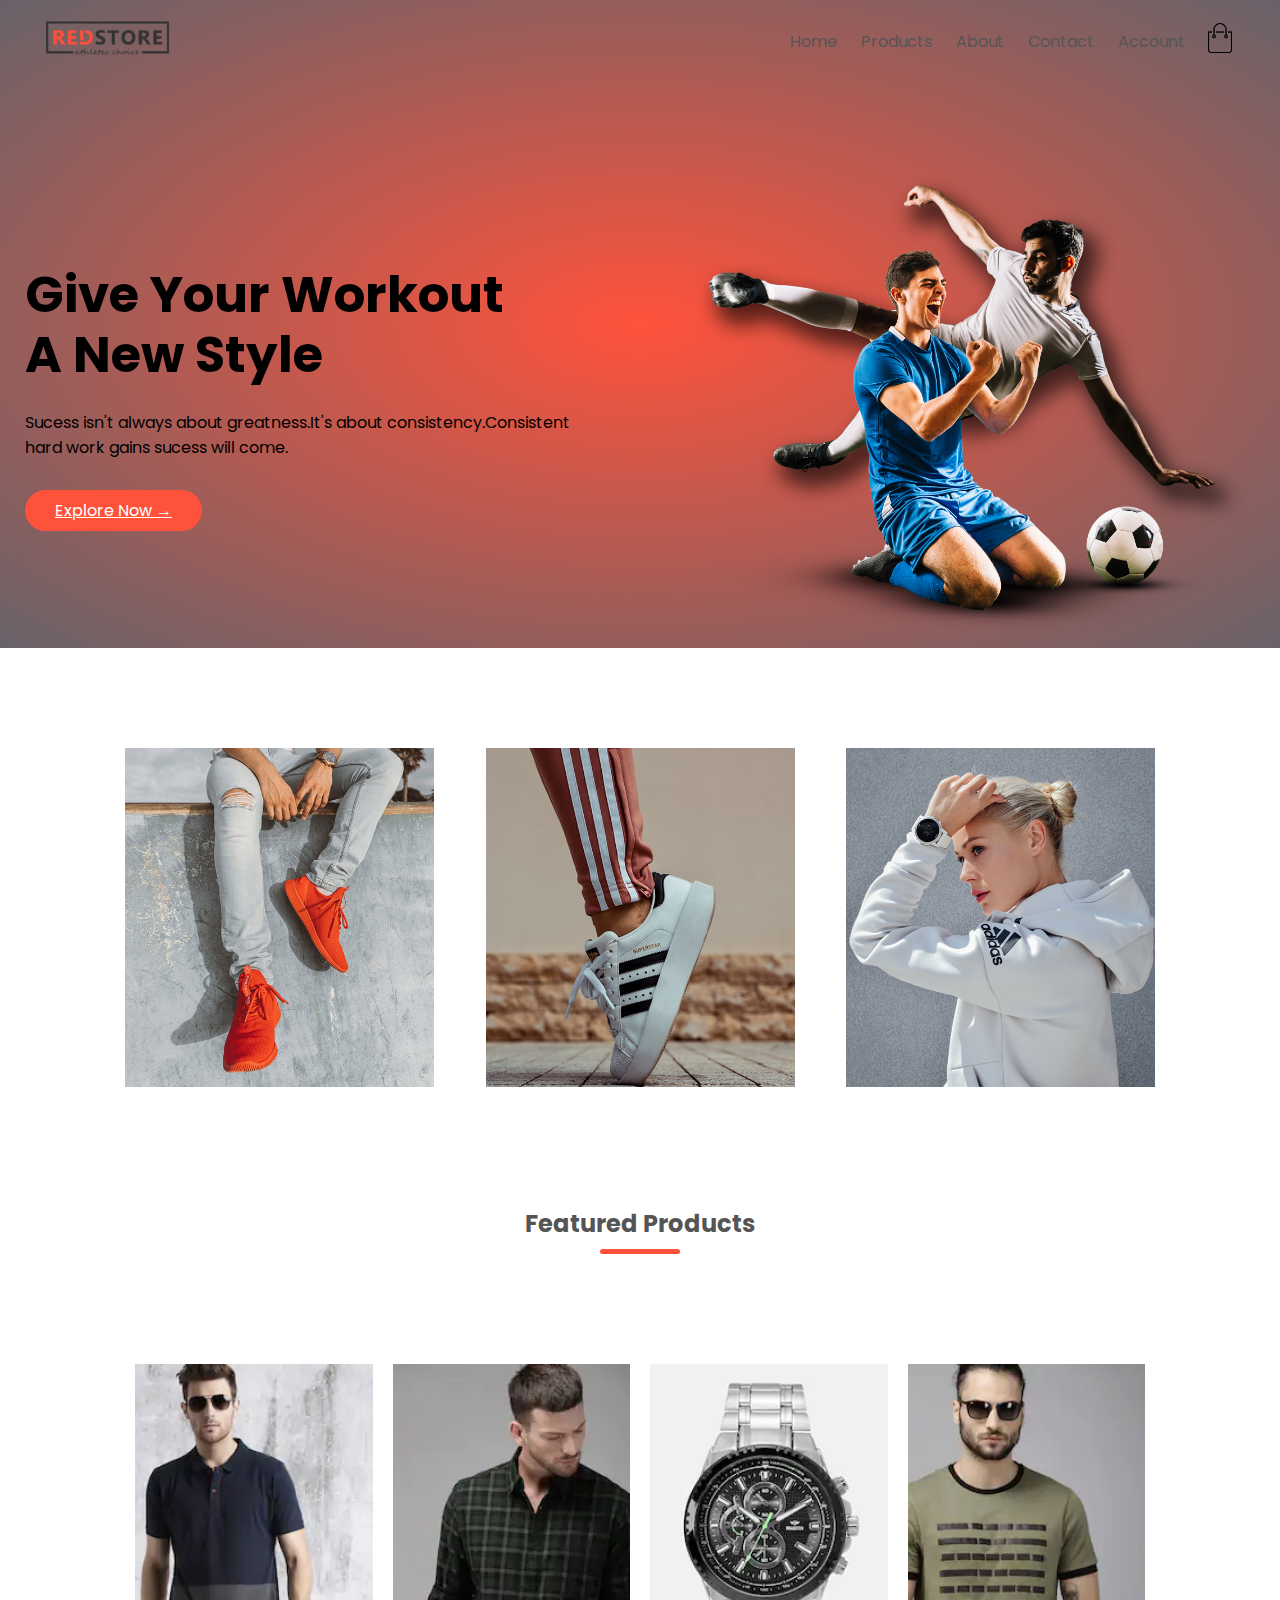
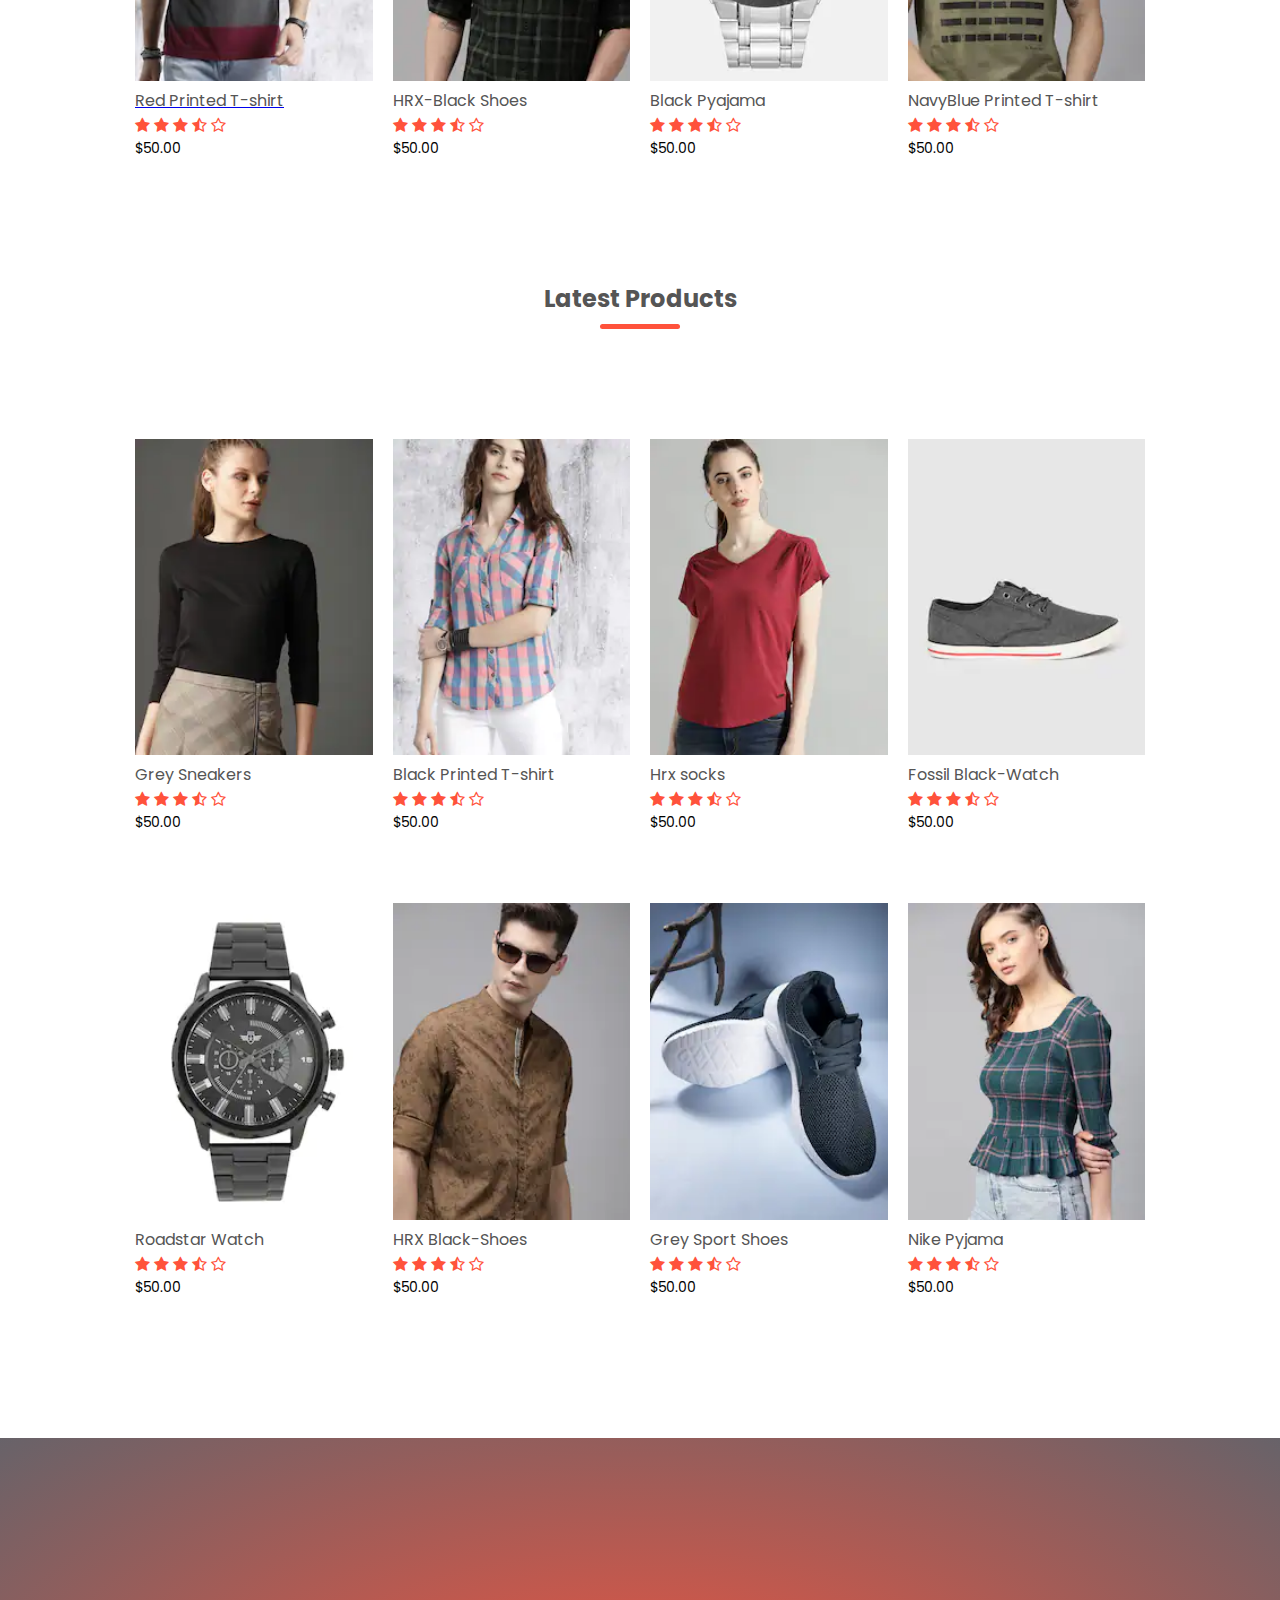
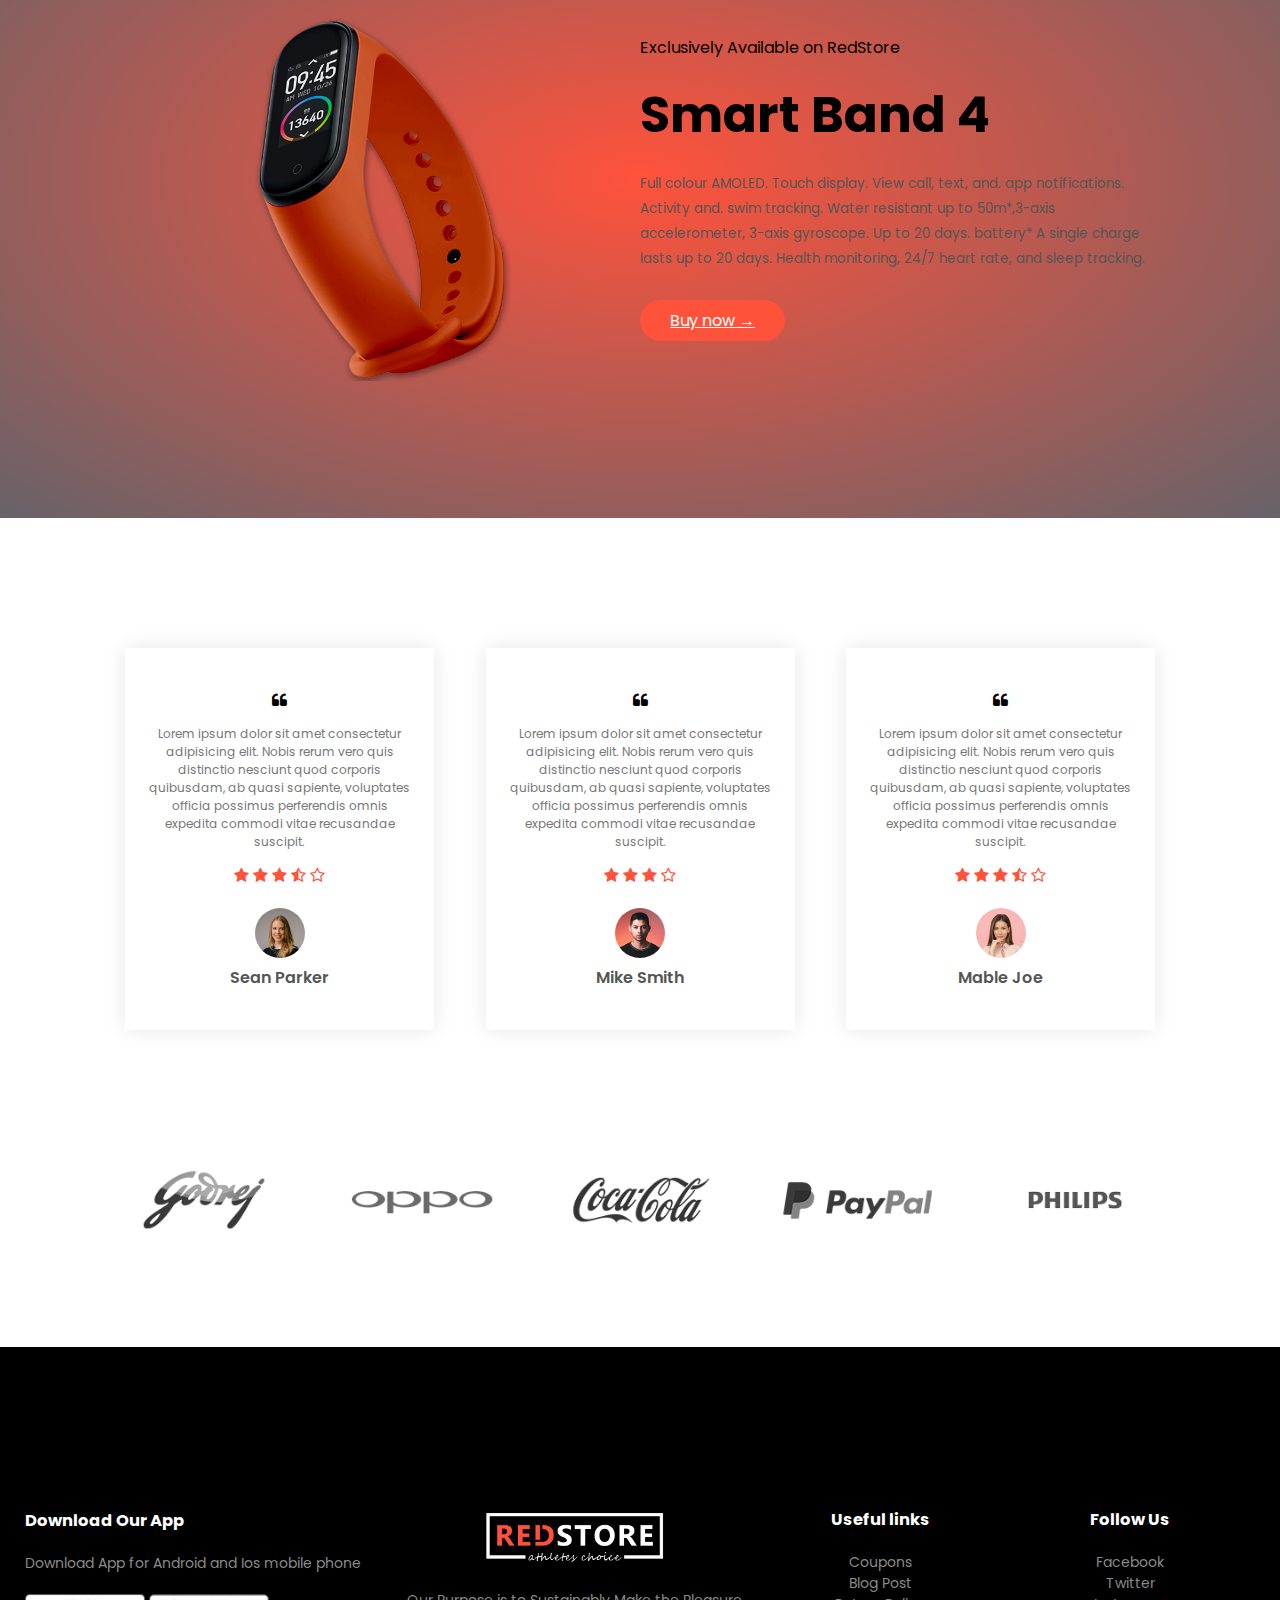
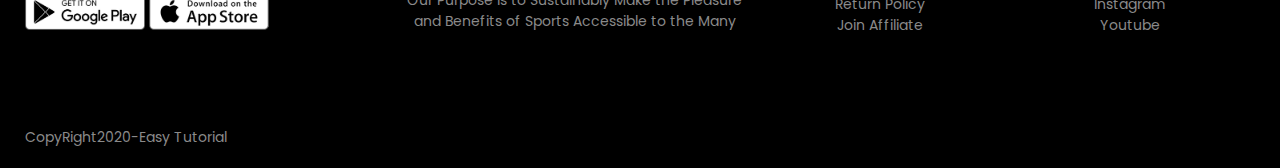
<file: index.html>
<!DOCTYPE html>
<html lang="en">
<head>
    <meta charset="UTF-8">
    <meta name="viewport" content="width=device-width,initial-scale=1.0">
    <meta http-equiv="X-UA-Compatible" content="IE=edge">
    <meta name="viewport" content="width=device-width, initial-scale=1.0">
    <title>Redstore</title>
    <link rel="stylesheet" href="style.css">
    <link href="https://fonts.googleapis.com/css2?family=Poppins:wght@300;400;500;600;700&display=swap"
      rel="stylesheet">
    <link rel="stylesheet" href="https://stackpath.bootstrapcdn.com/font-awesome/4.7.0/css/font-awesome.min.css">
</head>
<body>
    <div class="header">
    <div class="container">
        <div class="navbar">
            <div class="logo">
                <a href="index.html"><img src="images/logo.png" width="125px"></a>
            </div>
            <nav>
                <ul id="MenuItems">
                   <li><a href="index.html">Home</a></li>
                   <li><a href="products.html">Products</a></li>
                   <li><a href="">About</a></li>
                   <li><a href="">Contact</a></li>
                   <li><a href="account.html">Account</a></li>
                </ul>
            </nav>
            <a href="cart.html"><img src="images/cart.png" width="30px" height="30px"></a>
            <img src="images/menu.png" class="menu-icon" 
            onclick="menutoggle()">
        </div> 
        <div class="row">
            <div class="col-2">
          <h1> Give Your Workout <br> A New Style </h1>
         <p>Sucess isn't always about greatness.It's about consistency.Consistent <br>hard work gains sucess will come.</p>

<a href="" class="btn">Explore Now &#8594;</a>
          </div>
            <div class="col-2">
<img src="images/image1.png" >
            </div>
        </div>
    </div>
    </div>

    <!--------featured categories---------->
    <div class="categories">
        <div class="small-container">
            <div class="row">
                <div class="col-3">
                    <img src="images/category-1.jpg">
                </div>
                <div class="col-3">
                    <img src="images/category-2.jpg">
                </div>
                <div class="col-3">
                    <img src="images/category-3.jpg">
                </div>
            </div>
                     
        </div>
        
    </div>

<!--------featured products---------->
<div class="small-container">
<h2 class="title">Featured Products</h2>
    <div class="row">
    <div class="col-4">
       <a href="product details.html"><img src="images/product1.webp" ></a>
        <a href="product details.html"><h4>Red Printed T-shirt</h4></a>
        <div class="rating">
            <i class="fa fa-star"></i>
            <i class="fa fa-star"></i>
            <i class="fa fa-star"></i>
            <i class="fa fa-star-half-o"></i>
            <i class="fa fa-star-o"></i> 
        </div>
        <p>$50.00</p>
    </div>
    <div class="col-4">
        <img src="images/product2.webp" >
        <h4>HRX-Black Shoes</h4>
        <div class="rating">
            <i class="fa fa-star"></i>
            <i class="fa fa-star"></i>
            <i class="fa fa-star"></i>
            <i class="fa fa-star-half-o"></i>
            <i class="fa fa-star-o"></i> 
        </div>
        <p>$50.00</p>
    </div>
    <div class="col-4">
        <img src="images/product3.webp" >
        <h4>Black Pyajama</h4>
        <div class="rating">
            <i class="fa fa-star"></i>
            <i class="fa fa-star"></i>
            <i class="fa fa-star"></i>
            <i class="fa fa-star-half-o"></i>
            <i class="fa fa-star-o"></i> 
        </div>
        <p>$50.00</p>
    </div>
    <div class="col-4">
        <img src="images/product4.webp" >
        <h4>NavyBlue Printed T-shirt</h4>
        <div class="rating">
            <i class="fa fa-star"></i>
            <i class="fa fa-star"></i>
            <i class="fa fa-star"></i>
            <i class="fa fa-star-half-o"></i>
            <i class="fa fa-star-o"></i> 
        </div>
        <p>$50.00</p>
       </div>
    </div>
    </div>
        <!--------Latest Products------->
    <div class="small-container">
        <h2 class="title">Latest Products</h2>
     <div class="row">
        <div class="col-4">
            <img src="images/product5.webp" >
            <h4>Grey Sneakers</h4>
            <div class="rating">
                <i class="fa fa-star"></i>
                <i class="fa fa-star"></i>
                <i class="fa fa-star"></i>
                <i class="fa fa-star-half-o"></i>
                <i class="fa fa-star-o"></i> 
            </div>
            <p>$50.00</p>
        </div>
            <div class="col-4">
                <img src="images/product6.webp" >
                <h4>Black Printed T-shirt</h4>
                <div class="rating">
                    <i class="fa fa-star"></i>
                    <i class="fa fa-star"></i>
                    <i class="fa fa-star"></i>
                    <i class="fa fa-star-half-o"></i>
                    <i class="fa fa-star-o"></i> 
                </div>
                <p>$50.00</p>
            </div>
                <div class="col-4">
                    <img src="images/product7.webp" >
                    <h4>Hrx socks</h4>
                    <div class="rating">
                        <i class="fa fa-star"></i>
                        <i class="fa fa-star"></i>
                        <i class="fa fa-star"></i>
                        <i class="fa fa-star-half-o"></i>
                        <i class="fa fa-star-o"></i> 
                    </div>
                    <p>$50.00</p>
                </div>
                    <div class="col-4">
                        <img src="images/product8.webp" >
                        <h4>Fossil Black-Watch</h4>
                        <div class="rating">
                            <i class="fa fa-star"></i>
                            <i class="fa fa-star"></i>
                            <i class="fa fa-star"></i>
                            <i class="fa fa-star-half-o"></i>
                            <i class="fa fa-star-o"></i> 
                        </div>
                        <p>$50.00</p>
                    </div>
                        <div class="col-4">
                            <img src="images/product9.webp" >
                            <h4>Roadstar Watch</h4>
                            <div class="rating">
                                <i class="fa fa-star"></i>
                                <i class="fa fa-star"></i>
                                <i class="fa fa-star"></i>
                                <i class="fa fa-star-half-o"></i>
                                <i class="fa fa-star-o"></i> 
                            </div>
                            <p>$50.00</p>
                        </div>
                            <div class="col-4">
                                <img src="images/product10.webp" >
                                <h4>HRX Black-Shoes</h4>
                                <div class="rating">
                                    <i class="fa fa-star"></i>
                                    <i class="fa fa-star"></i>
                                    <i class="fa fa-star"></i>
                                    <i class="fa fa-star-half-o"></i>
                                    <i class="fa fa-star-o"></i> 
                                </div>
                                <p>$50.00</p>
                            </div>
                                <div class="col-4">
                                    <img src="images/product11.webp" >
                                    <h4>Grey Sport Shoes</h4>
                                    <div class="rating">
                                        <i class="fa fa-star"></i>
                                        <i class="fa fa-star"></i>
                                        <i class="fa fa-star"></i>
                                        <i class="fa fa-star-half-o"></i>
                                        <i class="fa fa-star-o"></i> 
                                    </div>
                                    <p>$50.00</p>
                                </div>
                                    <div class="col-4">
                                        <img src="images/product12.webp" >
                                        <h4>Nike Pyjama</h4>
                                        <div class="rating">
                                            <i class="fa fa-star"></i>
                                            <i class="fa fa-star"></i>
                                            <i class="fa fa-star"></i>
                                            <i class="fa fa-star-half-o"></i>
                                            <i class="fa fa-star-o"></i> 
                                        </div>
                                        <p>$50.00</p>
                                    </div>
                         </div>
                         </div>
             <!-----------offer------------>                       

             <div class="offer">
            <div class="small-container">
            <div class="row">
            <div class="col-2">
              <img src="images/exclusive.png" class="offer-img">
              </div>
            <div class="col-2">
              <p>Exclusively Available on RedStore</p>
              <h1>Smart Band 4</h1>
              <small>Full colour AMOLED. Touch display. View call, text, and. app notifications.
                Activity and. swim tracking. Water resistant up to 50m*,3-axis accelerometer, 3-axis gyroscope.
                Up to 20 days. battery* A single charge lasts up to 20 days.
                Health monitoring, 24/7 heart rate, and sleep tracking.</small>
                <a href="" class="btn">Buy now &#8594;</a>
                 </div>
        </div>
          </div>
         </div>
          <!------testimonial------>
<div class="testimonial">
    <div class="small-container">
        <div class="row">
            <div class="col-3">
                <i class="fa fa-quote-left"></i>
                <p>Lorem ipsum dolor sit amet consectetur adipisicing elit.
             Nobis rerum vero quis distinctio nesciunt quod corporis quibusdam,
       ab quasi sapiente, voluptates officia possimus perferendis omnis expedita commodi vitae recusandae suscipit.</p>
       <div class="rating">
        <i class="fa fa-star"></i>
        <i class="fa fa-star"></i>
        <i class="fa fa-star"></i>
        <i class="fa fa-star-half-o"></i>
        <i class="fa fa-star-o"></i> 
    </div>
    <img src="images/user-1.png" >
    <h3>Sean Parker</h3>
    </div>
    <div class="col-3">
        <i class="fa fa-quote-left"></i>
        <p>Lorem ipsum dolor sit amet consectetur adipisicing elit.
     Nobis rerum vero quis distinctio nesciunt quod corporis quibusdam,
ab quasi sapiente, voluptates officia possimus perferendis omnis expedita commodi vitae recusandae suscipit.</p>
<div class="rating">
<i class="fa fa-star"></i>
<i class="fa fa-star"></i>
<i class="fa fa-star"></i>
<i class="fa fa-star-o"></i> 
</div>
<img src="images/user-2.png" >
<h3>Mike Smith</h3>
</div>
<div class="col-3">
    <i class="fa fa-quote-left"></i>
    <p>Lorem ipsum dolor sit amet consectetur adipisicing elit.
 Nobis rerum vero quis distinctio nesciunt quod corporis quibusdam,
ab quasi sapiente, voluptates officia possimus perferendis omnis expedita commodi vitae recusandae suscipit.</p>
<div class="rating">
<i class="fa fa-star"></i>
<i class="fa fa-star"></i>
<i class="fa fa-star"></i>
<i class="fa fa-star-half-o"></i>
<i class="fa fa-star-o"></i> 
</div>
<img src="images/user-3.png" >
<h3>Mable Joe</h3>
</div>
 </div>
</div>
</div>
<!-------brands------->
<div class="brands">
    <div class="small-container">
        <div class="row">
            <div class="col-5">
                <img src="images/logo-godrej.png" >
            </div>
            <div class="col-5">
                <img src="images/logo-oppo.png" >
            </div>
            <div class="col-5">
                <img src="images/logo-coca-cola.png">
            </div>
            <div class="col-5">
                <img src="images/logo-paypal.png" >
            </div><div class="col-5">
                <img src="images/logo-philips.png">
            </div>
        </div>
    </div>
</div>
<!-----footer--------->
<div class="footer">
    <div class="container">
    <div class="row">
   <div class="footer-col-1">
    <h3>Download Our App</h3>
    <p>Download App for Android and Ios mobile phone</p>
    <div class="app-logo">
        <img src="images/play-store.png" >
        <img src="images/app-store.png" >
    </div>
   </div>
<div class="footer-col-2">
    <img src="images/logo-white.png">
    <p>Our Purpose is to Sustainably Make the Pleasure and  Benefits of Sports Accessible to the Many</p>
</div>
<div class="footer-col-3">
    <h3>Useful links</h3>
    <ul>
        <li>Coupons</li>
        <li>Blog Post</li>
        <li>Return Policy</li>
        <li>Join Affiliate</li>
    </ul>
</div>
<div class="footer-col-4">
    <h3>Follow Us</h3>
    <ul>
        <li>Facebook</li>
        <li>Twitter</li>
        <li>Instagram</li>
        <li>Youtube</li>
        </ul>
        </div>
</div>
<hr>
<p class="CopyRight">CopyRight2020-Easy Tutorial</p>
</div>
</div>

<!-------js for toggle menu------->
<script>
    var MenuItems=document.getElementById("MenuItems");
    MenuItems.style.maxHeight="0px";
    function menutoggle(){
        if(MenuItems.style.maxHeight=="0px")
        {
            MenuItems.style.maxHeight="200px";
        }
        else{
            MenuItems.style.maxHeight="0px";
        }


    }
</script>
</body>
</html>
</file>
<file: style.css>
*{
    margin :0;
    padding:0;
    box-sizing:border-box;

}
body{
    font-family: 'Poppins', sans-serif;
}
.navbar{
    display:flex;
    align-items:center;
    padding:20px;
}
nav {
        flex:1;
        text-align:right;
   }
nav ul{
          display:inline-block;
        list-style-type:none;
           
        }
nav ul li{ display:inline-block;
            margin-right:20px;

            
        }
nav a {
            text-decoration:none;
            color:#555
        }
nav p{
            color:#555;
        }
.container{
            max-width: 1300px;
            margin:auto;
           padding-left: 25px;
           padding-right:25px; 
        }
.row{

            display:flex;
            align-items: center;
            flex-wrap:wrap;
            justify-content:space-around;

        }
.col-2{
            flex-basis:50%;
            min-width:300px;

        }
        .col-2 img{
            max-width: 100%;
            padding-left: 50px;
            
        }
        .col-2 h1{
            font-size:50px;
            line-height:60px;
            margin:25px 0;
        }
        .btn{
            display: inline-block;
            background: #ff523b;
            color:#fff;
            padding:8px 30px;
            margin:30px 0;
            border-radius: 30px;
            transition: background 0.5s;

        }
        .btn:hover{
            background: #565634;
        }
        .header{
            background: radial-gradient(#ff523b,#464048d1);
        }
        .header .row{
            margin-top: 70px;
        }
        .categories{
            margin: 70px 0;

        }
        .col-3{
            flex-basis:30%;
            min-width:250px;
            margin-bottom:30px;

        }
        .col-3 img{
            width:100%;
        }
        .small-container{
            max-width: 1080px;
            margin:auto;
            padding-left: 25px;
            padding-right: 25px;

        }
        .col-4{
            flex-basis: 25%;
            padding:10px;
            min-width: 200px;
            margin-bottom: 50px;
            transition:transform 0.5s;
        }
        .col-4 img{
            width:100%;
        }
        .title{
            text-align: center;
            margin: 0 auto 80px;
            position:relative;
            line-height:60px;
            color:#555;
        }
        .title::after{
              content:'';
              background:#ff523b;
              width:80px;
              height:5px;
              border-radius:5px;
              position:absolute;
              bottom:0;
              left:50%;
              transform:translateX(-50%);

        }
        h4{
            color:#555;
            font-weight:normal;

        }
        .col-4 p{
            font-size: 14px;
            
        }
        .rating .fa{
            color:#ff523b;

        }
        .col-4:hover{
            transform:translateY(-5px);
        }
        /*--------offer-------*/
        .offer{
            background: radial-gradient(#ff523b,#464048d1);
            margin-top:80px;
            padding: 30px 0;
        }
        .col-2 .offer-img{
            padding:50px;
        }
        small{
            color:#555;

        }
        .testimonial{
            padding-top:30px;

            }
            .testimonial .col-3{
                text-align: center;
                padding:40px 20px;
                box-shadow: 0 0 20px 0px rgba(0,0,0,.1);
                cursor:pointer;
                transition:transform 0.5s;

            }
            .testimonial .col-3 img{
                width: 50px;
                margin-top: 20px;
                border-radius: 50%;
            }
            .testimonial .col-3:hover{
                transform: translateY(-10px);
            }
            .fa.fa-quotre-left{
                font-size: 34px;
                color:#ff523b;
            }
            .col-3 p{
                font-size: 12px;
                margin :12px 0;
                color:#777;
            }
            .testimonial .col-3 h3{
                font-weight:600;
                color:#555;
                font-size: 16px;
            }
            /*---------brands----------*/
            .brands{
                margin:100px auto;

            }
            .col-5{
                width:160px;

            }
            .col-5 img{
                width:100%;
                cursor:pointer;
                filter: grayscale(100%);

            }
            .col-5 img:hover{
                filter: grayscale(0);
            }
            /*------------footer------------*/

            .footer{
                background:#000;
                color:#8a8a8a;
                font-size: 14px;
                padding:60px 0  20px;
            }
            .footer p{
                color: #8a8a8a;

            }
            .footer h3{
                color:#fff;
                margin-bottom:20px;
            }
            .footer-col-1,.footer-col-2,.footer-col-3,.footer-col-4{
                min-width: 250px;
                margin-bottom: 20px;
            }
            .footer-col-1{
                flex-basis: 30%;
            }
            .footer-col-2{
                flex:1;
                text-align: center;
            }
            .footer-col-2 img{
                width:180px;
                margin-bottom: 20px;
            }
            .footer-col-3,.footer-col-4{
                flex-basis:12%;
                text-align: center;
            }
            ul{
                list-style-type: none;
            }
            .app-logo{
                margin-top: 20px;
            }
            .app-logo img{
                width:120px;
            }
            .footer hr{
                border:none;
                border: none;
                background:b5b5b5;
                height:1px;
                margin:20px 0;
       }
    
            .copyright{
                text-align: center;
            }
            .menu-icon{
                width:28px;
                margin-left: 20px;
                display:none;
            }
            /*-----Products page--------*/

            .row{
                justify-content: space-between;
                margin:100px auto 50px;
            }
            select{
                border:1px solid #ff523b;
                padding:5px;}

            select:focus{
                 outline:none;
                }
             .page-btn{
                 margin: 0 auto 80px;}
             .page-btn span{
                      display:inline-block;
                      border :1px solid #ff523b;
                      width:40px;
                      height:40px;
                      text-align:center;
                      line-height:40px;
                      cursor:pointer;
                 }
                 .page-btn span:hover{
                     background: #ff523b;
                     color:#fff;

                 }


           /*--------single product details*/
             
                .single-product{
                    margin-top: 80px;
                }
                .single-product col-2 img{
                    padding:0;

                }
                .single-product col-2{
                    padding: 20px;

                }
                .single-product h4{
                    margin: 20px 0;
                    font-size: 22px;
                    font-weight: bold;
                }
                .single-product select{
                    display:block;
                    padding:10px;
                    margin-top:20px;
                }
                .single-product input{
                    width:50px;
                    height: 40px;
                    padding-left:10px;
                    font-size: 20px;
                    margin-right: 10px;
                    border: 1px solid #ff523b;
                }
                input:focus{
                        outline: none;
                }
                .single-product .fa{
                    color:#ff523b;
                    margin-left:10px;
                }
                .small-img-row{
                    display:flex;
                    justify-content:space-between;

                }
                .small-img-col{
                    flex-basis:24%;
                    cursor:pointer;
                }
                img.small-img {
                    padding: 5px;
                }
                /*------cart items--------*/
                .cart-page{
                    margin: 80px auto;
                }
                table{
                    width:100%;
                    border-collapse: collapse;
                }
                .cart-info{
                    display:flex;
                    flex-wrap: wrap;
                }
                th{
                    text-align: left;
                    padding:5px;
                    color:#fff;
                    background: #ff523b;
                    font-weight:normal;

                }
                td{
                    padding:10px 5px;
                }
                td input{
                    width:40px;
                    height:30px;
                    padding:5px;
                }
                td a{
                    color:#ff523b;
                    font-size: 12px;
                }
                td img{
                    width:80px;
                    height:80px;
                    margin-right: 10px;
                }
                .total-price{
                    display:flex;
                    justify-content: flex-end;
                }
                .total-price table{
                    border-top: 3px solid #ff523b;
                    width: 100px;
                    max-width: 400px;
                }
                td:last-child{
                    text-align: right;
                }
                th:last-child{
                    text-align: right;
                }

                /*------account-page-------*/
                .account-page{
                    padding:50px 0;
            background: radial-gradient(#ff523b,#464048d1);
                }
                .form-container{
                    background: #fff;
                    width:300px;
                    height:400px;
                    position:relative;
                    text-align:center;
                    padding:20px 0;
                    margin:auto ;
                    box-shadow: 0 0 20px 0px rgba(0,0,0,.1);
                    overflow: hidden;
                }
                .form-container span{
                    font-weight:bold;
                    padding:0 10px;
                    color:#555;
                    cursor:pointer;
                    width:100px;
                    display:inline-block;
                }
                .form-btn
                {
                    display:inline-block;
                }
                .form-container form{
                    max-width:300px;
                    padding:0 20px;
                   position: absolute;
                   top: 130px;
                   transition: transform 1s;

                }
                form input{
                    width: 100%;
                    height:30px;
                    margin:10px 0;
                     padding:0 10px;
                     border: 1px solid #ccc;
                }
                form .btn{
                    width:100%;
                    border:none;
                    cursor:pointer;
                    margin: 10px 0;
                }
                form .btn:focus{
                    outline: none;
                }
                #LoginForm {
                    left:-300px;
                }
                #RegForm{
                    left:0;
                }
                form a{
                    font-size: 12px;
                }
                #Indicator{
                    width:100px;
                    border:none;
                    background: #ff523b;
                    height:3px;
                    margin-top: 8px;
                    transform:translateX(100px);
                    transition: transform 1s;
                }
            
                
            /*-------media query for menu---------*/

            @media only screen and (max-width:800px){
                nav ul{
                    position: absolute;
                    top:70px;
                    left:0;
                    background: #333;
                    width: 100%;
                    overflow: hidden;
                    transition: max-height 0.5s;
                }
                nav ul li{
                    display:block;
                    margin-right: 50px;
                    margin-top:10px;
                    margin-bottom:10px;
                }
                nav ul li a{
                    color:#fff;
                }
                .menu-icon{
                    display:block;
                    cursor: pointer;

                }
            }
           /* media query for less than 600 size screen */
           @media only screen and (max-width:600px)
           {
               .row{
                   text-align:center;
               }
               .col-2,.col-3,.col-4{
                   flex-basis:100% ;

               }
               .single-product .row{
                   text-align: left;

               }
               .single-product col-2{
                   padding: 20px 0;
               }
               .single-product h1{
                   font-size:26px;
                   line-height:32px;
               }
               .cart-info p{
                   display:none;

               }
           }
</file>
